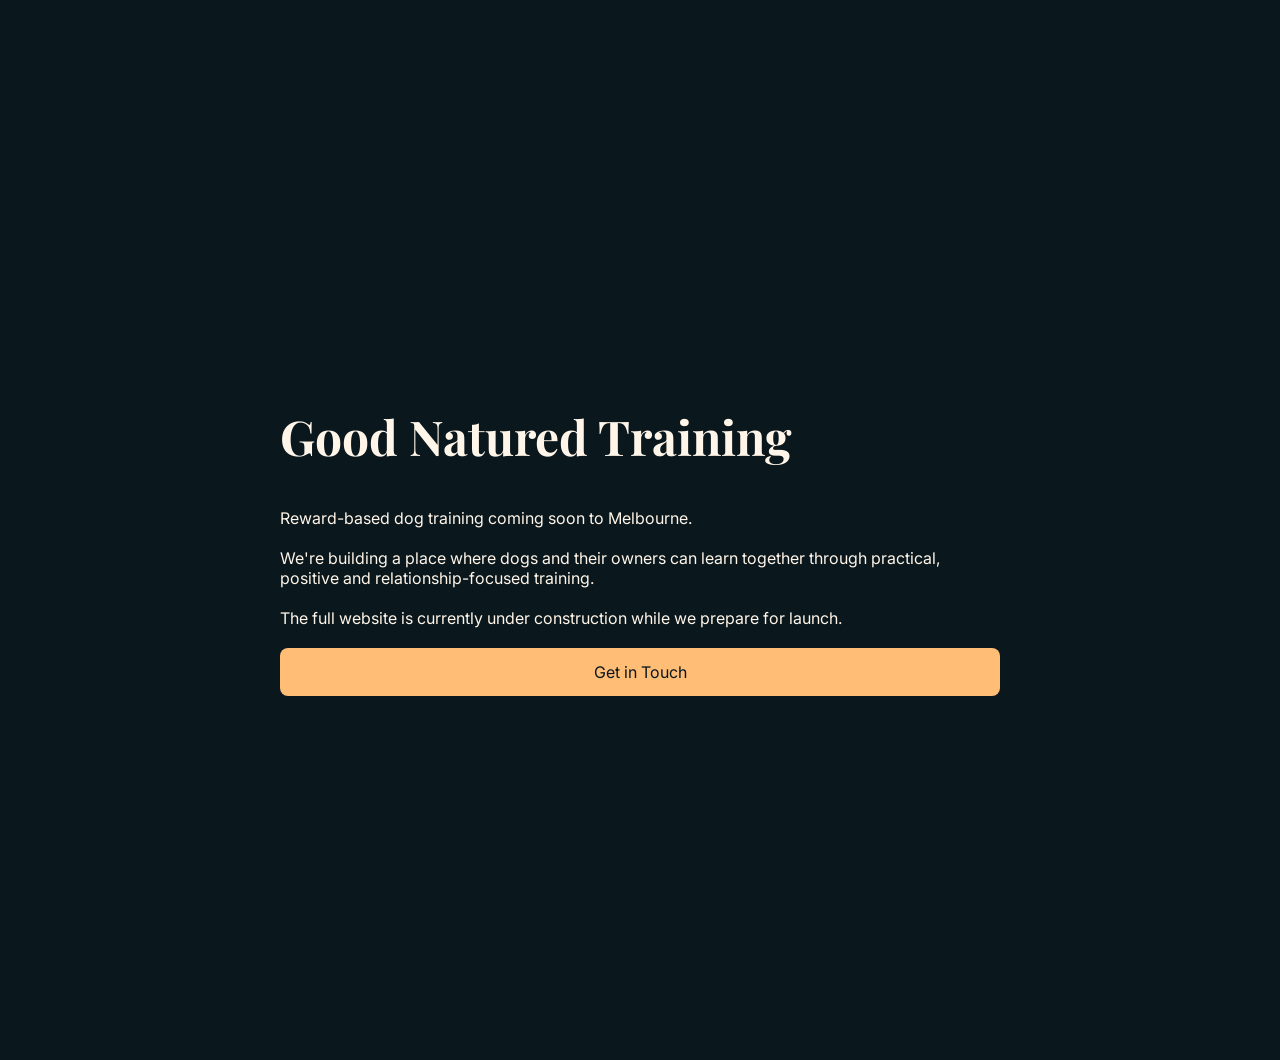
<file: index.html>
<!DOCTYPE html>
<html lang="en">

<head>
    <meta charset="UTF-8">
    <meta name="viewport" content="width=device-width, initial-scale=1.0">

    <title>Good Natured Training | Coming Soon</title>

    <meta name="description"
        content="Good Natured Training is preparing to launch reward-based dog training in Melbourne.">

    <link rel="stylesheet" href="css/index.css">

    <!-- Google Fonts -->
    <link rel="preconnect" href="https://fonts.googleapis.com">
    <link rel="preconnect" href="https://fonts.gstatic.com" crossorigin>

    <link href="https://fonts.googleapis.com/css2?family=Inter:wght@400;500;600;700&family=Playfair+Display:wght@600;700&family=Bricolage+Grotesque:wght@600&display=swap"
        rel="stylesheet">

</head>

<body>

    <section class="hero">

        <div class="container">

            <h1>Good Natured Training</h1>

            <p>
                Reward-based dog training coming soon to Melbourne.
            </p>

            <p>
                We're building a place where dogs and their owners can learn together through practical,
                positive and relationship-focused training.
            </p>

            <p>
                The full website is currently under construction while we prepare for launch.
            </p>

            <div class="buttons">
                <a href="mailto:hello@goodnaturedtraining.com.au" class="btn primary">
                    Get in Touch
                </a>
            </div>

        </div>

    </section>

</body>

</html>
</file>
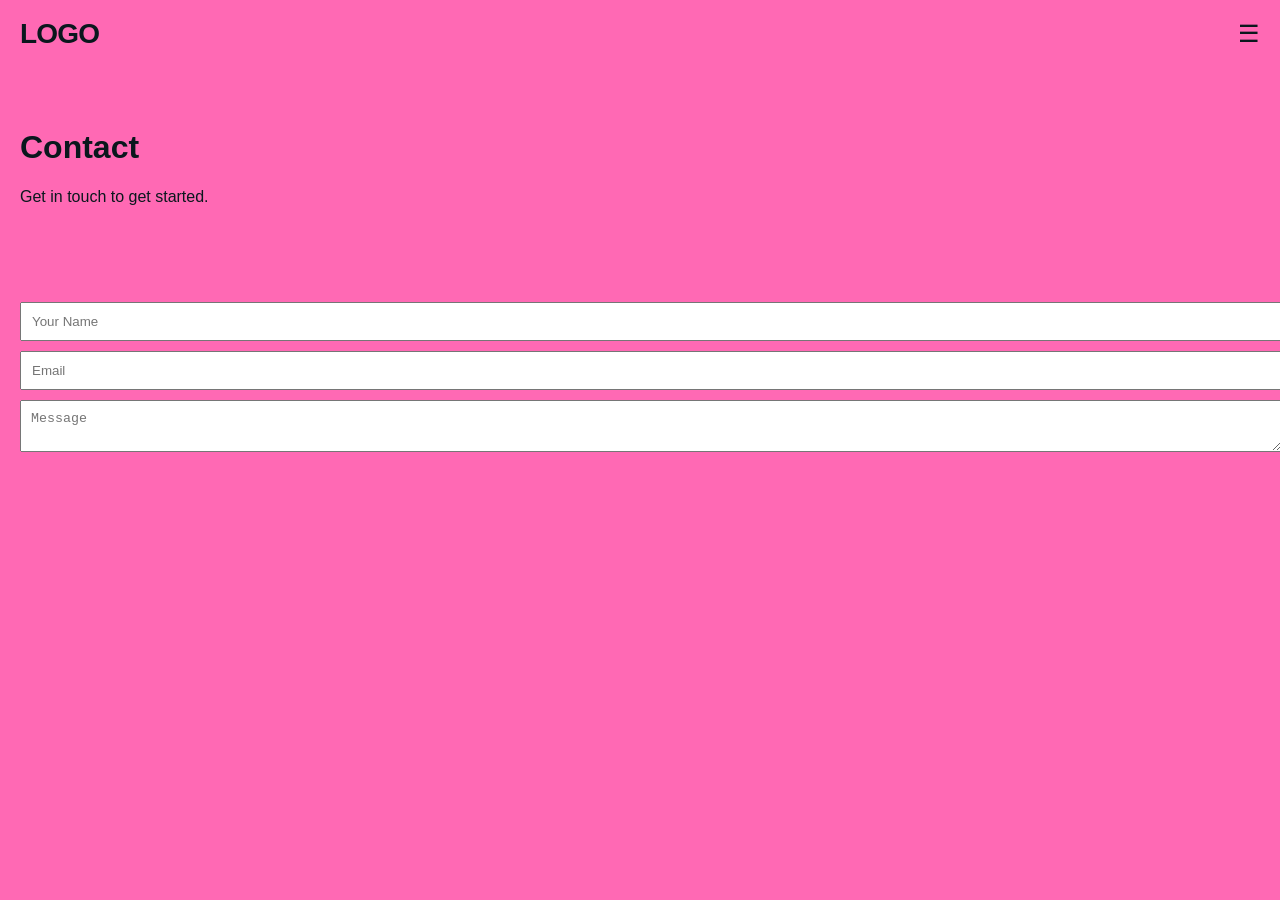
<file: contact.html>
<!DOCTYPE html>
<html lang="en">
<head>
<meta charset="UTF-8">
<meta name="viewport" content="width=device-width, initial-scale=1.0">
<title>Contact</title>
<link rel="stylesheet" href="css/index.css">
</head>

<body>

<div class="nav">
  <div class="logo">LOGO</div>
  <div class="menu-toggle" onclick="toggleMenu()">☰</div>
  <div class="nav-links" id="navLinks">
    <a href="index.html">Home</a>
    <a href="services.html">Services</a>
    <a href="pricing.html">Pricing</a>
    <a href="contact.html">Contact</a>
  </div>
</div>

<div class="section">
  <h1>Contact</h1>
  <p>Get in touch to get started.</p>
</div>

<div class="section">
  <form>
    <input type="text" placeholder="Your Name" style="width:100%; padding:10px; margin-bottom:10px;">
    <input type="email" placeholder="Email" style="width:100%; padding:10px; margin-bottom:10px;">
    <textarea placeholder="Message" style="width:100%; padding:10px;"></textarea>
  </form>
</div>

<script src="js/index.js"></script>
</body>
</html>
</file>
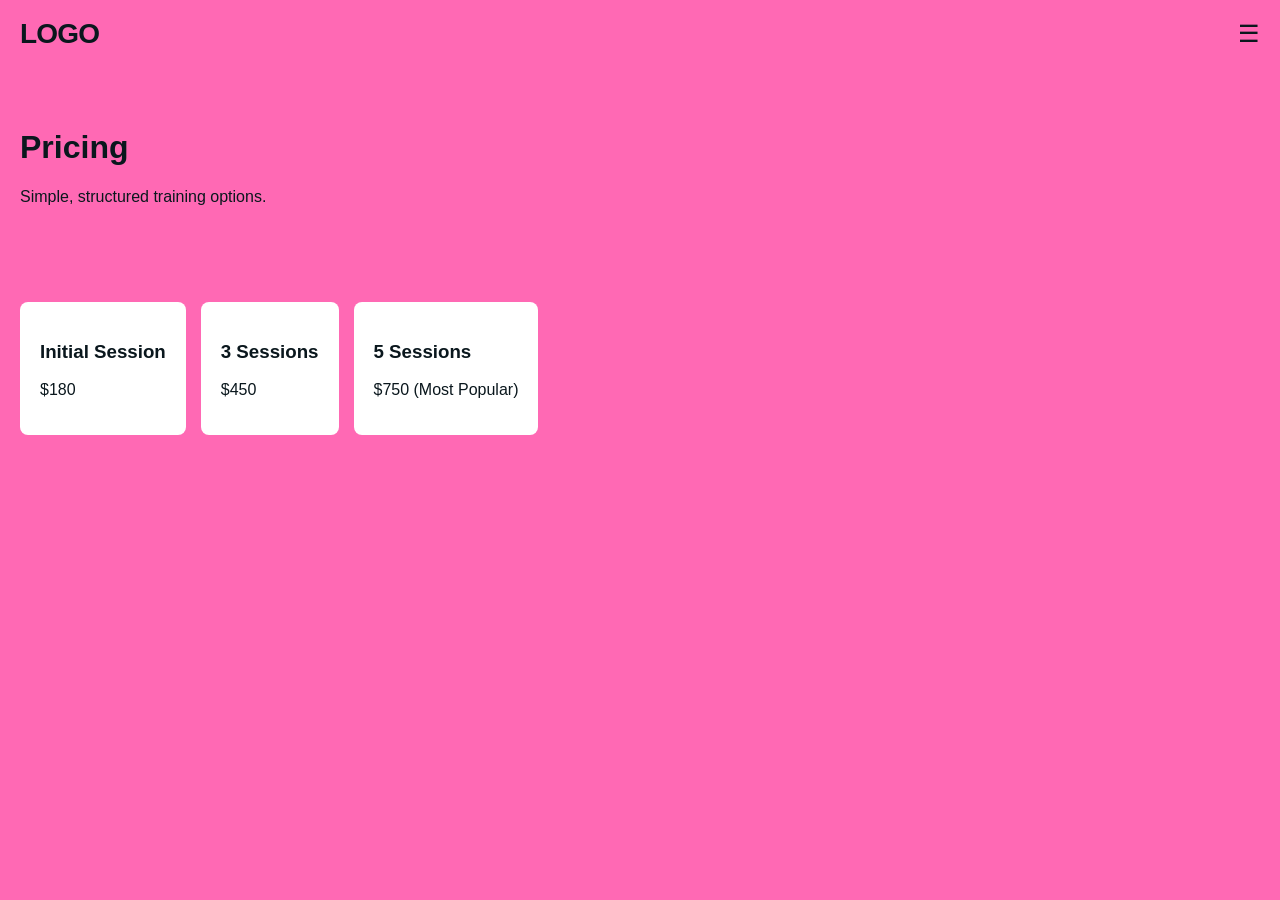
<file: pricing.html>
<!DOCTYPE html>
<html lang="en">
<head>
<meta charset="UTF-8">
<meta name="viewport" content="width=device-width, initial-scale=1.0">
<title>Pricing</title>
<link rel="stylesheet" href="css/index.css">
</head>

<body>

<div class="nav">
  <div class="logo">LOGO</div>
  <div class="menu-toggle" onclick="toggleMenu()">☰</div>
  <div class="nav-links" id="navLinks">
    <a href="index.html">Home</a>
    <a href="services.html">Services</a>
    <a href="pricing.html">Pricing</a>
    <a href="contact.html">Contact</a>
  </div>
</div>

<div class="section">
  <h1>Pricing</h1>
  <p>Simple, structured training options.</p>
</div>

<div class="section services">
  <div class="card">
    <h3>Initial Session</h3>
    <p>$180</p>
  </div>

  <div class="card">
    <h3>3 Sessions</h3>
    <p>$450</p>
  </div>

  <div class="card">
    <h3>5 Sessions</h3>
    <p>$750 (Most Popular)</p>
  </div>
</div>

<script src="js/index.js"></script>
</body>
</html>
</file>
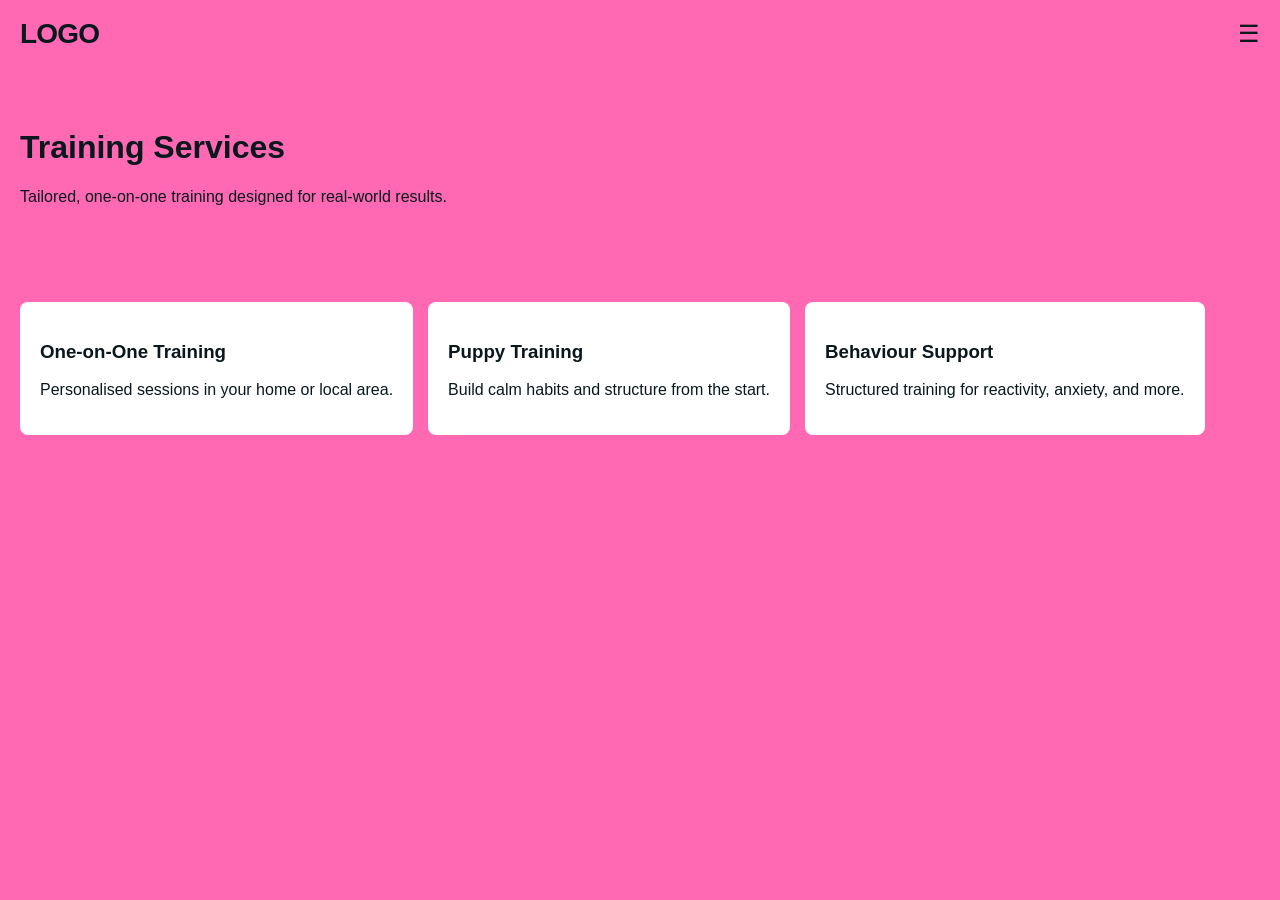
<file: services.html>
<!DOCTYPE html>
<html lang="en">
<head>
<meta charset="UTF-8">
<meta name="viewport" content="width=device-width, initial-scale=1.0">
<title>Services</title>
<link rel="stylesheet" href="css/index.css">
</head>

<body>

<div class="nav">
  <div class="logo">LOGO</div>
  <div class="menu-toggle" onclick="toggleMenu()">☰</div>
  <div class="nav-links" id="navLinks">
    <a href="index.html">Home</a>
    <a href="services.html">Services</a>
    <a href="pricing.html">Pricing</a>
    <a href="contact.html">Contact</a>
  </div>
</div>

<div class="section">
  <h1>Training Services</h1>
  <p>Tailored, one-on-one training designed for real-world results.</p>
</div>

<div class="section services">
  <div class="card">
    <h3>One-on-One Training</h3>
    <p>Personalised sessions in your home or local area.</p>
  </div>

  <div class="card">
    <h3>Puppy Training</h3>
    <p>Build calm habits and structure from the start.</p>
  </div>

  <div class="card">
    <h3>Behaviour Support</h3>
    <p>Structured training for reactivity, anxiety, and more.</p>
  </div>
</div>

<script src="js/index.js"></script>
</body>
</html>
</file>
<file: css/index.css>
:root {
  --onyx: #0A171D;
  --wheat: #FFF6E9;
  --nectarine: #FFBD76;
}

body {
    background: hotpink !important;
}

body {
  margin: 0;
  font-family: 'Inter', sans-serif;
  background: var(--wheat);
  color: var(--onyx);
}

/* NAV */
.nav {
  display: flex;
  justify-content: space-between;
  align-items: center;
  padding: 20px;
  position: relative;
}

.logo {
  font-family: "Bricolage Grotesque", sans-serif;
  font-size: 1.75rem;
  font-weight: 600;
  letter-spacing: -0.03em;
  color: #0A171D;
  text-decoration: none;
  line-height: 1;
}

.menu-toggle {
  font-size: 24px;
  cursor: pointer;
}

/* MOBILE MENU */
.nav-links {
  position: absolute;
  top: 60px;
  right: 20px;
  background: white;
  border-radius: 8px;
  display: none;
  flex-direction: column;
  padding: 15px;
  box-shadow: 0 5px 20px rgba(0,0,0,0.1);
}

.nav-links a {
  text-decoration: none;
  color: var(--onyx);
  padding: 10px 0;
}

/* SHOW MENU */
.nav-links.active {
  display: flex;
}

.container {
    max-width: 720px;
    margin: 0 auto;
}

/* HERO */
.hero {
    background: var(--onyx);
    color: var(--wheat);

    min-height: 100vh;

    display: flex;
    align-items: center;

    padding: 80px 20px;
}

.hero h1 {
  font-family: 'Playfair Display', serif;
  font-size: 32px;
}

.hero p {
  margin: 20px 0;
}

/* BUTTONS */
.buttons {
  display: flex;
  gap: 10px;
  flex-wrap: wrap;
}

.btn {
  padding: 14px;
  border-radius: 8px;
  text-decoration: none;
  text-align: center;
  flex: 1;
  transition: 0.3s;
}

.primary {
  background: var(--nectarine);
  color: var(--onyx);
}

.secondary {
  border: 1px solid var(--wheat);
  color: var(--wheat);
}

/* SECTIONS */
.section {
  padding: 40px 20px;
}

/* CARDS */
.services {
  display: flex;
  flex-direction: column;
  gap: 15px;
}

.card {
  background: white;
  padding: 20px;
  border-radius: 8px;
}

/* DARK SECTION */
.dark {
  background: var(--onyx);
  color: var(--wheat);
  text-align: center;
}

/* CTA */
.cta {
  background: var(--onyx);
  color: var(--wheat);
  text-align: center;
  padding: 60px 20px;
}

.cta a {
  display: inline-block;
  margin-top: 15px;
}

/* DESKTOP */
@media (min-width: 768px) {
  .hero h1 {
    font-size: 48px;
  }

  .services {
    flex-direction: row;
  }
}
</file>
